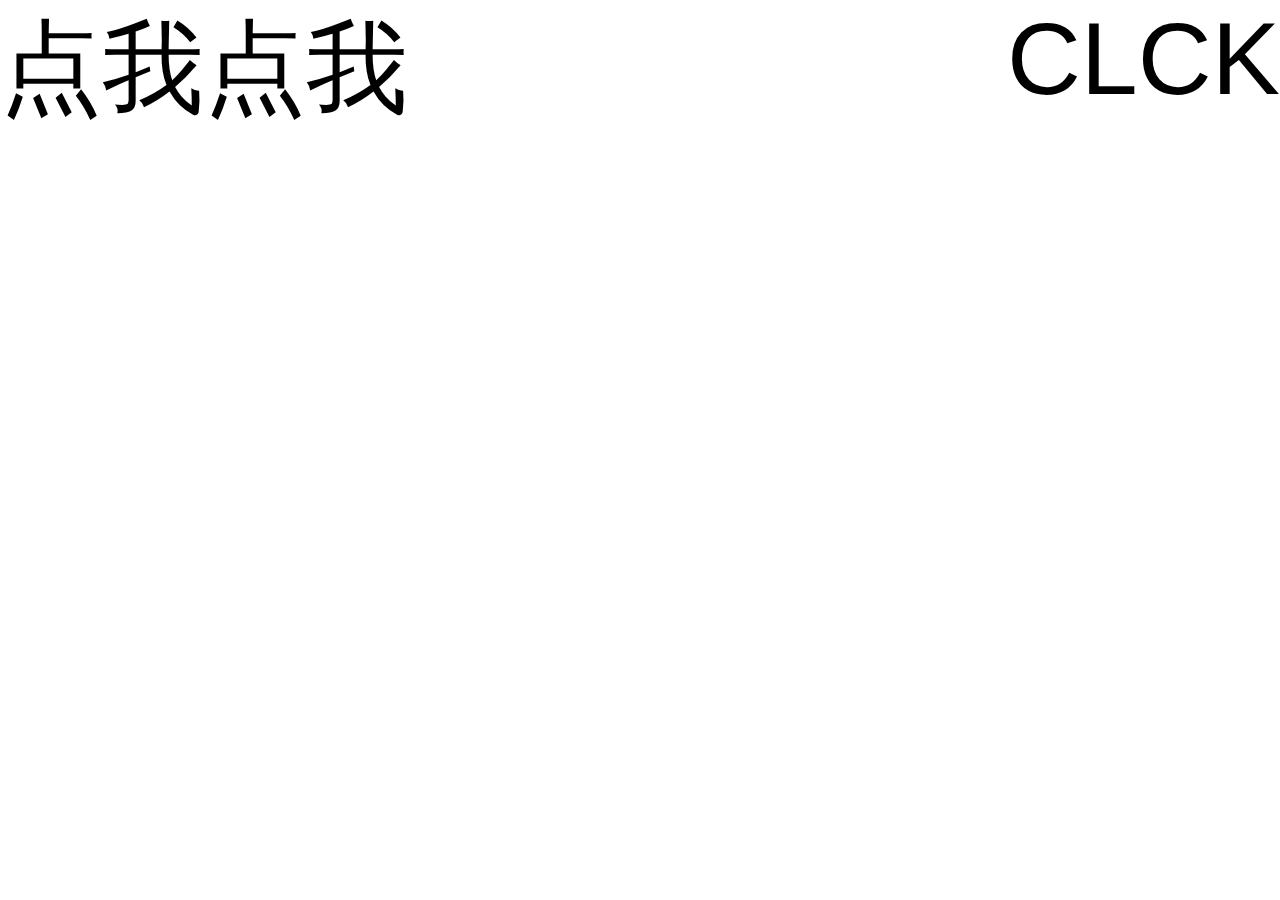
<file: 直播/wine/index.html>
<!DOCTYPE html>
<html lang="en">
<head>
    <meta charset="UTF-8">
    <meta name="viewport" content="width=device-width,initial-scale=1.0, maximum-scale=1.0,minimum-scale=1.0,user-scalable=no">
    <title>香槟</title>
    <link rel="stylesheet" type="text/css" href="style.css">
</head>
<body>

<a href="#" style="position: absolute; top:0; z-index: 1000;">点我点我</a>
<p style="position: absolute; top:0; z-index: 1000; right: 0;">CLCK</p>
    <div class="wine-animate-wrap hide">
        <div class="wine-animate wine-animateIn">
        </div>
    </div>
    <script src="rem.js"></script>
<script src="jquery-1.11.0.min.js">

</script>
<script>
    $(function(){
        $('a').click(function (){
            $('.wine-animate').removeClass('wine-animateIn').addClass('wine-animateIng');
        })
        $('p').click(function (){
            $('.wine-animate').removeClass('wine-animateIng').addClass('wine-animateOut');
        })
    })
</script>
</body>
</html>
</file>
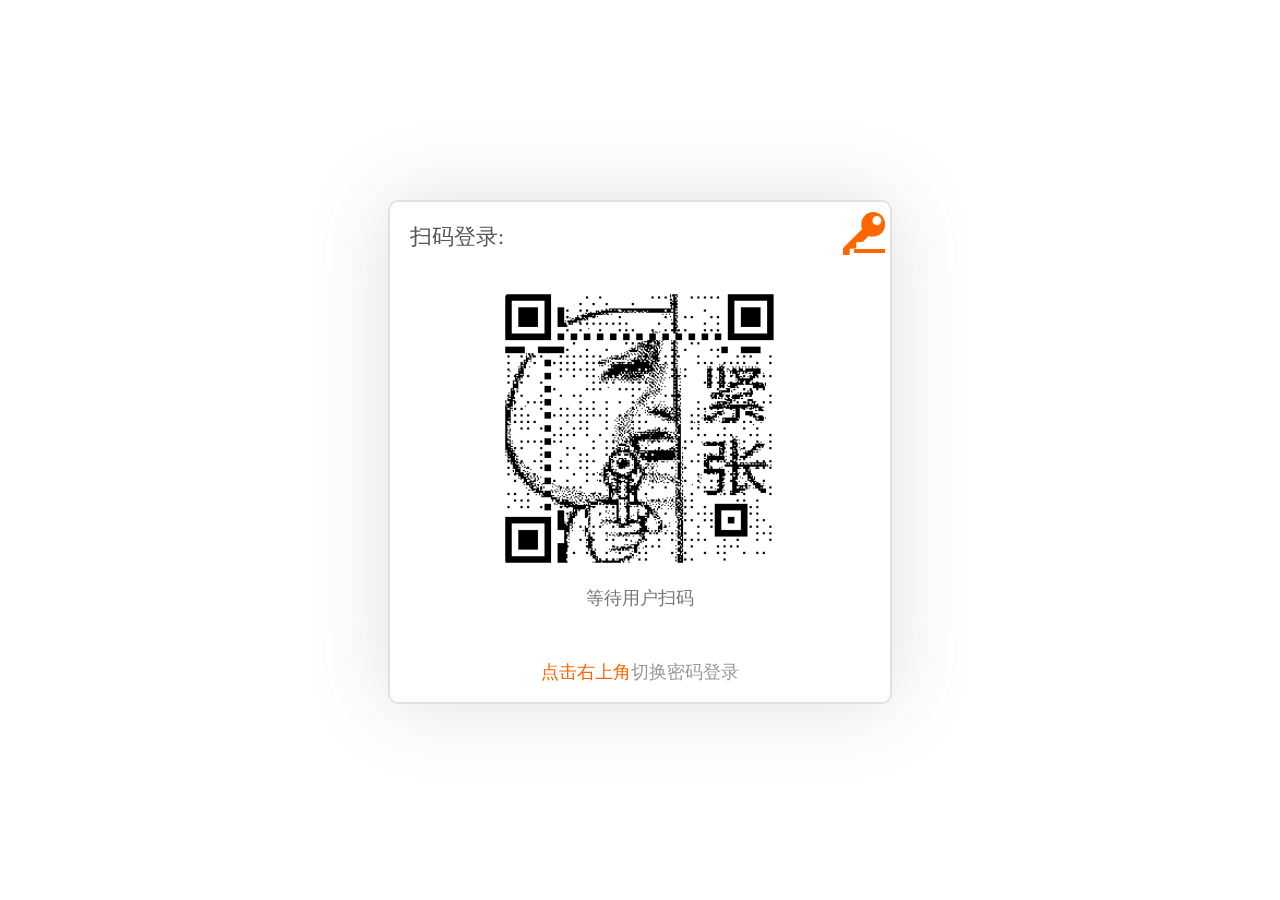
<file: 直播/sns/pc_login.html>
<!DOCTYPE html>
<html lang="en">
<head>
    <meta charset="UTF-8">
    <title>公屏登录</title>
    <link rel="stylesheet" type="text/css" href="css/pc-screen.css">
</head>
<body>
<div class="login-wrap scan-code-wrap">
    <div class="scan-code-login">
        <a href="javascript:void(0)" class="iconfont icon-iconfontcolor11"></a>
        <p>扫码登录:</p>
        <img src="images/er.png" alt="">
        <span class="tips">等待用户扫码</span>
        <p><span>点击右上角</span>切换密码登录</p>
    </div>
    <div class="password-login">
        <a href="javascript:void(0)" class="iconfont icon-erweima"></a>
        <p>密码登录:</p>
        <input type="password" placeholder="请输入密码……"/>
        <div class="alert alert-danger" role="alert">密码错误！</div>
        <button>登录</button>
        <p><span>点击右上角</span>切换扫码登录</p>
    </div>
</div>
<script src="js/jquery-1.11.0.min.js"></script>
<script>
    $(function(){
        var onOff=true;
        $('a.iconfont').click(function(e){
            e.preventDefault();
            if(onOff){
                $('.login-wrap').removeClass('scan-code-wrap').addClass('password-wrap');
                onOff=!onOff;
            }else {
                $('.login-wrap').removeClass('password-wrap').addClass('scan-code-wrap');
                onOff=!onOff;
            }
        })
    })
</script>
</body>
</html>
</file>
<file: 直播/wine/style.css>
html { -ms-text-size-adjust:100%; -webkit-text-size-adjust:100%; -webkit-user-select:none; user-select:none;}
body { border:0; }
html,body,ul,ol,img,p,input,button { margin:0; padding:0;}
html,body { width: 100%; height: 100%; font-size:100%; font-family:simsun,STSong, "Helvetica Neue", Helvetica, STHeiTi, sans-serif; overflow-y: scroll;}
img { display:block;}

input,textarea{ -webkit-user-select:text; -ms-user-select:text; user-select:text; -webkit-appearance:none;}
button { font-family: inherit; font-size: 100%; margin: 0; *font-family:"Helvetica Neue", Helvetica, Arial, sans-serif;}

ul, ol { list-style-type:none;}
/* Removes webkit border when the element is on focus */
a, a:active, a:focus, button, button:active, input, input:focus, select, select:focus, textarea, textarea:focus { outline:none; -webkit-tap-highlight-color:rgba(255, 255, 255, 0);}
a { text-decoration:none; color:#000;}
ol, ul {  padding-left:0; list-style:none;}

.wine-animate-wrap{ width: 100%; height: 100%; position: fixed; overflow: hidden; }
.wine-animate{ position: fixed; width: 100%; height: 40%; top: 30%; left: -100%;  background: url("images/wine6.png") no-repeat center;  -webkit-backface-visibility: hidden; -moz-backface-visibility: hidden; -ms-backface-visibility: hidden; backface-visibility: hidden; }
.wine-animateIn{  animation: wine-animateIn 2.5s; -webkit-animation: wine-animateIn 2.5s; animation-fill-mode: forwards; }
.wine-animateIng{  animation: wine-animateIng 1.5s infinite; -webkit-animation: wine-animateIng 1.5s infinite; }
.wine-animateOut{  animation: wine-animateOut 1s; -webkit-animation: wine-animateOut 1s; animation-fill-mode: forwards; }
@keyframes wine-animateIn{
 0%{ left: -100%; }
 17%{ left: 0; background: url("images/wine6.png") no-repeat center;  background-size: auto 100%; }
 19%{ background: url("images/wine7.png") no-repeat center;  background-size: auto 100%;  }
 21%{  background: url("images/wine14.png") no-repeat center;  background-size: auto 100%; }
 23%{ background: url("images/wine8.png") no-repeat center;  background-size: auto 100%;  }
 32%{ background: url("images/wine9.png") no-repeat center;  background-size: auto 100%;}
 42% {background: url("images/wine13.png") no-repeat center;  background-size: auto 100%; }
 46%{ background: url("images/wine10.png") no-repeat center;  background-size: auto 100%;}
 50%{ background: url("images/wine11.png") no-repeat center;  background-size: auto 100%;}
 54%{ background: url("images/wine12.png") no-repeat center;  background-size: auto 100%;}
 100%{ left: 0; background: url("images/wine12.png") no-repeat center;  background-size: auto 100%; }
 }
@keyframes wine-animateIng{
 0%{ left: 0; background: url("images/wine12.png") no-repeat center;  background-size: auto 100%; }
 100%{ left: 0; background: url("images/wine12.png") no-repeat center;  background-size: auto 100%; }
}
@keyframes wine-animateOut{
 0%{ opacity: 1; }
 100%{ opacity: 0; }
}

@-webkit-keyframes wine-animateIn{
 0%{ left: -100%; }
 17%{ left: 0; background: url("images/wine6.png") no-repeat center;  background-size: auto 100%; }
 19%{ background: url("images/wine7.png") no-repeat center;  background-size: auto 100%;  }
 21%{  background: url("images/wine14.png") no-repeat center;  background-size: auto 100%; }
 23%{ background: url("images/wine8.png") no-repeat center;  background-size: auto 100%;  }
 32%{ background: url("images/wine9.png") no-repeat center;  background-size: auto 100%;}
 42% {background: url("images/wine13.png") no-repeat center;  background-size: auto 100%; }
 46%{ background: url("images/wine10.png") no-repeat center;  background-size: auto 100%;}
 50%{ background: url("images/wine11.png") no-repeat center;  background-size: auto 100%;}
 54%{ background: url("images/wine12.png") no-repeat center;  background-size: auto 100%;}
 100%{ left: 0; background: url("images/wine12.png") no-repeat center;  background-size: auto 100%; }
}
@-webkit-keyframes wine-animateIng{
 0%{ left: 0; background: url("images/wine12.png") no-repeat center;  background-size: auto 100%; }
 100%{ left: 0; background: url("images/wine12.png") no-repeat center;  background-size: auto 100%; }
}
@-webkit-keyframes wine-animateOut{
 0%{ opacity: 1; }
 100%{ opacity: 0; }
}

@media screen and (min-width: 1024px){
    .wine-animate{ height: 60%; top: 20%; }
}
</file>
<file: 直播/sns/css/pc-screen.css>
@import "../font/iconfont.css";
/*reset*/
html, body{ width:100%; height:100%; font-family: Microsoft YaHei; }
body, p, ul{ margin:0; padding:0; }
.hide{ display:none; }
/*定义滚动条高宽及背景 高宽分别对应横竖滚动条的尺寸*/
::-webkit-scrollbar{
width:5px;
background-color:#f5f5f5;
}
/*定义滚动条轨道 内阴影+圆角*/
::-webkit-scrollbar-track{
-webkit-box-shadow:inset 0 0 6px rgba(0, 0, 0, 0.3);
border-radius:10px;
background-color:#f5f5f5;
}
/*定义滑块 内阴影+圆角*/
::-webkit-scrollbar-thumb{
border-radius:3px;
-webkit-box-shadow:inset 0 0 6px rgba(0, 0, 0, .3);
background-color:#555;
}
/*container*/
.pc-container{ background:#282828; width:100%; height:100%; position:relative; font-size:0; }
.pc-user-num{ position:fixed; left:10px; top:10px; font-size:26px; display:block; background:rgba(248, 203, 0, 0.5); color:#fff; border-radius:20px/50%; width:200px; height:40px; line-height:40px; text-align:center; overflow:hidden; text-overflow:ellipsis; white-space:nowrap; z-index:20; }
div.easy-background-wrap:nth-of-type(3){ height:100%; }
.pc-container .horn{ position:fixed; min-height:2rem; max-height:2.5rem; border:3px solid #ccc; top:.3rem; left:.37rem; padding:.1rem; box-sizing:border-box; width:68%; z-index:30; border-radius:10px; animation:horn-border 3s infinite; -webkit-animation:horn-border 3s infinite; }
.pc-container .horn div:nth-of-type(5){ position:static; }
.pc-container .horn img{ position:absolute; top:-.3rem; left:-.3rem; border:4px solid #f8cb00; width:.8rem; height:.8rem; border-radius:50%; animation:horn-border 1s infinite; -webkit-animation:horn-border 1s infinite; }
.pc-container .horn .horn-name{ position:relative; display:block; font-size:.3rem; color:#f8cb00; margin-left:.6rem; z-index:1; }
.pc-container .horn .horn-text{ position:relative; min-height:1.1rem; max-height:1.65rem; overflow:hidden; font-size:.4rem; color:#fff; margin-left:.6rem; word-break:break-all; background-image:-webkit-linear-gradient(left, #147b96, #e6d205 25%, #147b96 50%, #e6d205 75%, #147b96); -webkit-text-fill-color:transparent; -webkit-background-clip:text; -webkit-background-size:200% 100%; animation:sg-text-shadow 2s infinite linear; -webkit-animation:sg-text-shadow 2s infinite linear; z-index:2; }
.pc-container .horn .horn-time{ font-size:.2rem; position:absolute; top:.1rem; right:.1rem; color:#fff; z-index:3; }
.pc-container .horn .icon-bullhorn{ position:absolute; bottom:.15rem; left:.2rem; font-size:.3rem; color:#fff; transform:rotate(-10deg); z-index:4; }
.pc-container .horn canvas{ border-radius:10px; }
.pc-container .horn .easy-background{ border-radius:10px; }
#canvas{ position:absolute; top:0; left:0; height:100%; width:100%; z-index:0; }
.chat-content{ display:inline-block; width:75%; height:100%; }
.rank-title{ font-size:.5rem; color:#f8cb00; text-align:center; }
.rank-title span{ display:block; margin:0 auto; }
.rank-title span:nth-of-type(2){ display:block; margin:0 auto; font-size:.2rem; margin-top:-.2rem; }
.chat-content .page{ background:transparent; }
.chat-content .messages-content{ background:transparent; font-size:0; padding-top:.2rem; }
.chat-content .messages-content .message{ margin-top:-.3rem; }
.chat-content .messages-content .message:first-of-type{ margin-top:0; }
.chat-content .messages-content .message-text{ font-size:.3rem; margin-left:.8rem; }
.chat-content .messages-content .message-avatar{ width:.8rem; height:.8rem; top:-.6rem; }
.chat-content .messages-content .message-name{ margin-left:.95rem; font-size:.3rem; }
.rank-content{ position:absolute; background:transparent; box-sizing:border-box; right:0; top:0; width:25%; min-width:330px; float:left; height:100%; overflow-y:auto; overflow-x:hidden; }
.rank-content .top1{ font-size:0; padding-top:.3rem; position:relative; }
.rank-content .top1 > img{ border-radius:50%; display:block; width:30%; margin:0 auto; border:2px solid #f4c22a; }
.rank-content .top1:before{ content:""; display:inline-block; position:absolute; width:.6rem; height:.35rem; background:url("../images/crown.png") no-repeat center; top:0; left:0; right:0; background-size:100% 100%; margin:0 auto; }
.rank-content .top1 p{ text-align:center; margin:5px 0; }
.rank-content .top1 p .pc-trophy{ display:inline-block; margin-right:.03rem; vertical-align:middle; width:.35rem; height:.35rem; font-size:.18rem; text-align:center; line-height:.35rem; background:#f8cb00; color:#000; border-radius:50%; }
.rank-content .top1 p span{ display:inline-block; margin-right:.3rem; vertical-align:middle; font-size:.22rem; color:#f8cb00; max-width:70%; overflow:hidden; text-overflow:ellipsis; white-space:nowrap; }
.rank-content .top1 > span{ display:block; font-size:.15rem; text-align:center; color:#fff; }
.rank-content ul{ overflow-y:hidden; height:80%; }
.rank-content ul li:not(.top1){ width:90%; margin-top:15px; margin-left:10%; }
.rank-content ul li:not(.top1) > i{ display:inline-block; font-style:normal; font-size:.15rem; vertical-align:middle; background:#f8cb00; text-align:center; width:.23rem; height:.23rem; border-radius:50%; line-height:.23rem; color:#000; }
.rank-content ul li:not(.top1) > span:first-of-type{ display:inline-block; margin:0 10px 0 20px; vertical-align:middle; border-radius:50%; width:.5rem; height:.5rem; overflow:hidden; }
.rank-content ul li:not(.top1) > span:first-of-type img{ width:100%; }
.rank-content ul li:not(.top1) > span:nth-of-type(2){ display:inline-block; vertical-align:middle; width:55%; min-width:50px; }
.rank-content ul li:not(.top1) > span:nth-of-type(2) .pc-name{ display:block; font-size:.2rem; width:100%; color:#f8cb00; overflow:hidden; text-overflow:ellipsis; white-space:nowrap; }
.rank-content ul li:not(.top1) > span:nth-of-type(2) .pc-num{ display:block; font-size:.15rem; color:#fff; width:100%; overflow:hidden; text-overflow:ellipsis; white-space:nowrap; }
.rank-content ul li:nth-of-type(2) > span:first-of-type{ border:2px solid #c0c0c0; }
.rank-content ul li:nth-of-type(3) > span:first-of-type{ border:2px solid #527f76; }
.icon-erweima, .icon-kaiguan, .icon-tuichu{ display:block; background:#fff; color:#000; width:50px; height:50px; position:absolute; bottom:50px; font-size:26px; line-height:50px; text-align:center; border-radius:50%; }
.icon-erweima{ right:90px; }
.icon-kaiguan{ right:30px; }
.icon-tuichu{ right:150px; }
.code-popup{ position:fixed; top:0; left:0; bottom:0; right:0; width:100%; height:100%; background:rgba(0, 0, 0, 0.5); z-index:30; }
.code-popup-wrap{ width:3rem; height:3rem; position:absolute; top:50%; left:0; right:0; border-radius:10px; text-align:center; background:#fff; margin:-1.5rem auto 0 auto; padding:.2rem; box-sizing:border-box; overflow:hidden; }
.code-popup-wrap img{ display:inline-block; width:80%; }
.code-popup-wrap p{ font-size:.15rem; }
.bounceindown{ animation:bounceInDown .5s; }
@-webkit-keyframes bounceInDown{
0%, 100%, 60%, 75%, 90%{ -webkit-transition-timing-function:cubic-bezier(0.215, .61, .355, 1); transition-timing-function:cubic-bezier(0.215, .61, .355, 1) }
0%{ opacity:0; -webkit-transform:translate3d(0, -3000px, 0); transform:translate3d(0, -3000px, 0) }
45%{ opacity:1; -webkit-transform:translate3d(0, 25px, 0); transform:translate3d(0, 25px, 0) }
60%{ -webkit-transform:translate3d(0, -15px, 0); transform:translate3d(0, -10px, 0) }
75%{ -webkit-transform:translate3d(0, 10px, 0); transform:translate3d(0, 10px, 0) }
90%{ -webkit-transform:translate3d(0, -5px, 0); transform:translate3d(0, -5px, 0) }
100%{ -webkit-transform:none; transform:none }
}
.close-animate-out{ animation:fadeout 1s; -webkit-animation-fill-mode:forwards; }
.close-animate-in{ animation:fadein 1s; -webkit-animation-fill-mode:forwards; }

@keyframes fadeout{
0%{ opacity:1; }
100%{ opacity:0; }
}

@keyframes fadein{
0%{ opacity:0; }
100%{ opacity:1; }
}
/*.gift-classify{ position: fixed; bottom: 30%; !*left: -100%; *! padding: .09rem .5rem .09rem 1.5rem; background: rgba(0,0,0,0.6); border-radius: .5rem/50%; font-size: .2rem; !*animation: gc-animate 4s 1s;*! z-index: 100; }
.gift-classify > img:first-of-type{ width: .7rem; height: .7rem; left: 0; top: 0; border-radius: 50%; border: 2px solid #f8cb00; position: absolute }
.gift-classify .g-name{ color: #FFF; display: block; max-width: 4.5rem; text-overflow: ellipsis; overflow: hidden; white-space: nowrap; margin-left: -.6rem; }
.gift-classify .g-num{ color: #f8cb00; display: block; margin-left: -.6rem; }
.gift-classify > div img{ display: inline-block; vertical-align: middle; }
.gift-classify .g-candy{ position: absolute; right: -.8rem; bottom: 0; }
.gift-classify .g-candy img{ width: .8rem; }
.gift-classify .g-cucumber{ position: absolute; right: -.6rem; bottom: -20%; }
.gift-classify .g-cucumber img{ width: .6rem;  transform: rotate(15deg); }
.gift-classify .g-car{ position: absolute; right: -1rem; bottom: 0; }
.gift-classify .g-car img{ width: 1.2rem; }
.gift-classify .g-doll{ position: absolute; right: -.9rem; bottom: -10%; }
.gift-classify .g-doll img{ width: 1rem; }
.gift-classify .g-flower{ position: absolute; right: -1rem; bottom: -10%; }
.gift-classify .g-flower img{ width: 1rem; }
.gift-classify .g-rocket{ position: absolute; right: -.8rem; bottom: 0; }
.gift-classify .g-rocket img{ width: .8rem; }
.gift-classify .g-ship{ position: absolute; right: -.9rem; bottom: 10%; }
.gift-classify .g-ship img{ width: 1rem; }
.gift-classify .g-wine{ position: absolute; right: -.5rem; bottom: -20%; }
.gift-classify .g-wine img{ width: .5rem; transform: rotate(15deg); }
.gift-classify strong{ display:inline-block; font-size: .4rem; font-weight: normal; color: #f8cb00; vertical-align: middle; }
@keyframes gc-animate{
0%{ left: -100%; }
8%{ left: .3rem;}
11%{ transform: scale(1); }
15%{ left: .3rem; transform: scale(1.2); }
19%{ transform: scale(1); }
95%{ left: .3rem; }
100%{ left: -100%; }
}*/
.chat-content .message{ position:relative; }
.chat-content .message > div img{ display:inline-block; vertical-align:middle; }
.chat-content .message .message-name{ display:block; position:absolute; top:.1rem; color:#f8cb00; margin-left:1.1rem; max-width:4rem; overflow:hidden; white-space:nowrap; text-overflow:ellipsis; z-index:1; }
.chat-content .message .message-avatar{ top:-.62rem; }
.chat-content .message .message-text{ display:block; color:#fff; width:5rem; background:rgba(0, 0, 0, 0.5); margin-left:.9rem; padding:.6rem .5rem .1rem .2rem; }
.chat-content .gift-chat-message .message-text{ background:rgba(200, 20, 20, 0.5); }
.chat-content .gift-chat-message .g-candy{ position:absolute; right:-.8rem; top:0; }
.chat-content .gift-chat-message .g-candy img{ width:.8rem; }
.chat-content .gift-chat-message .g-cucumber{ position:absolute; right:-.6rem; top:0; }
.chat-content .gift-chat-message .g-cucumber img{ width:.6rem; transform:rotate(15deg); }
.chat-content .gift-chat-message .g-car{ position:absolute; right:-1.2rem; top:.2rem; }
.chat-content .gift-chat-message .g-car img{ width:1.4rem; transform:rotate(-5deg); }
.chat-content .gift-chat-message .g-dolls{ position:absolute; right:-.8rem; top:0; }
.chat-content .gift-chat-message .g-dolls img{ width:.8rem; }
.chat-content .gift-chat-message .g-flower{ position:absolute; right:-.85rem; top:.1rem; }
.chat-content .gift-chat-message .g-flower img{ width:.8rem; }
.chat-content .gift-chat-message .g-rocket{ position:absolute; right:-.8rem; top:0; }
.chat-content .gift-chat-message .g-rocket img{ width:.75rem; }
.chat-content .gift-chat-message .g-ship{ position:absolute; right:-.9rem; top:0; }
.chat-content .gift-chat-message .g-ship img{ width:1rem; }
.chat-content .gift-chat-message .g-wine{ position:absolute; right:-1.2rem; top:0; }
.chat-content .gift-chat-message .g-wine img{ width:1.5rem; transform:rotate(15deg); }
.chat-content .gift-chat-message .g-coin{ position:absolute; right:-.9rem; top:0; }
.chat-content .gift-chat-message .g-coin img{ width:1rem; }
.chat-content .gift-chat-message .g-plane{ position:absolute; right:-1rem; top:0; }
.chat-content .gift-chat-message .g-plane img{ width:1.5rem; }
.chat-content .gift-chat-message .g-ttq{ position:absolute; right:-.9rem; top:0; }
.chat-content .gift-chat-message .g-ttq img{ width:1rem; }
.chat-content .gift-chat-message strong{ display:inline-block; margin-left:.1rem; font-size:.4rem; font-weight:normal; color:#f8cb00; vertical-align:middle; }
.sender, .gainer{ width:100%; position:fixed; }
.sender{ bottom:.8rem; left:-100%; animation:sender-animate 3s 2s; -webkit-animation:sender-animate 4s 1s; animation-fill-mode:forwards; z-index:100; }
.gainer{ bottom:.12rem; left:100%; animation:gainer-animate 3s 2s; -webkit-animation:gainer-animate 4s 1s; animation-fill-mode:forwards; z-index:200; }
.sender img, .gainer img{ width:.7rem; height:.7rem; border-radius:50%; display:inline-block; vertical-align:middle; border:.025rem solid #1affff; box-shadow:1px 1px 10px #000; animation:sg-img-shadow 2s infinite; -webkit-animation:sg-img-shadow 2s infinite; }
.sender p, .gainer p{ width:50%; background:rgba(0, 0, 0, 0.8); display:inline-block; vertical-align:middle; border-radius:.1rem; padding:0 .1rem; }
.sender p .sender-name, .gainer p .gainer-name{ color:#f8cb00; display:block; max-width:100%; width:100%; overflow:hidden; white-space:nowrap; text-overflow:ellipsis; padding:.03rem 0; font-size:.3rem; color:#f8cb00; word-break:break-all; background-image:-webkit-linear-gradient(left, #147b96, #e6d205 25%, #147b96 50%, #e6d205 75%, #147b96); -webkit-text-fill-color:transparent; -webkit-background-clip:text; -webkit-background-size:200% 100%; animation:sg-text-shadow 2s infinite linear; -webkit-animation:sg-text-shadow 2s infinite linear; }
.sender p .sender-name{ text-align:left; }
.gainer p .gainer-name{ text-align:right; }
.song-word{ font-size:.35rem; padding:.05rem; color:#ff6600; position:absolute; bottom:.6rem; text-align:center; width:100%; width:.4rem; height:.4rem; line-height:.4rem; margin:0 auto; left:0; right:0; background:rgba(190, 190, 190, 0.8); border-radius:50%; opacity:0; animation:song-animate 4s 1s; -webkit-animation:song-animate 4s 1s; animation-fill-mode:forwards; z-index:300; }
@keyframes horn-border{
0%{
border-color:#00bcd4;
box-shadow:0 0 20px #00bcd4;
}
25%{
border-color:#00d449;
box-shadow:0 0 20px #00d449;
}
50%{
border-color:#e254ef;
box-shadow:0 0 20px #e254ef;
}
75%{
border-color:chocolate;
box-shadow:0 0 20px chocolate; }
100%{
border-color:#03a9f4;
box-shadow:0 0 20px #03a9f4;
}
}
@-webkit-keyframes horn-border{
0%{
border-color:#00bcd4;
box-shadow:0 0 20px #00bcd4;
}
25%{
border-color:#00d449;
box-shadow:0 0 20px #00d449;
}
50%{
border-color:#e254ef;
box-shadow:0 0 20px #e254ef;
}
75%{
border-color:chocolate;
box-shadow:0 0 20px chocolate; }
100%{
border-color:#03a9f4;
box-shadow:0 0 20px #03a9f4;
}
}
@keyframes sender-animate{
0%{ transform:tanslate(0); }
15%{ transform:translate(111%); }
100%{ transform:translate(111%); }
}
@-webkit-keyframes sender-animate{
0%{ transform:tanslate(0); }
15%{ transform:translate(111%); }
100%{ transform:translate(111%); }
}
@keyframes gainer-animate{
0%{ transform:tanslate(0); }
15%{ transform:translate(-72%); }
100%{ transform:translate(-72%); }
}
@-webkit-keyframes gainer-animate{
0%{ transform:tanslate(0); }
15%{ transform:translate(-72%); }
100%{ transform:translate(-72%); }
}
@keyframes song-animate{
0%{ opacity:0; }
15%{ opacity:1; transform:scale(1); }
25%{ transform:scale(1.5); }
35%{ transform:scale(1); }
45%{ transform:rotate(15deg); }
50%{ transform:rotate(-15deg); }
55%{ transform:rotate(12deg); }
65%{ transform:rotate(-12deg); }
70%{ transform:rotate(0deg); }
100%{ opacity:1; }
}
@-webkit-keyframes song-animate{
0%{ opacity:0; }
15%{ opacity:1; transform:scale(1); }
25%{ transform:scale(1.5); }
35%{ transform:scale(1); }
45%{ transform:rotate(15deg); }
50%{ transform:rotate(-15deg); }
55%{ transform:rotate(12deg); }
65%{ transform:rotate(-12deg); }
70%{ transform:rotate(0deg); }
100%{ opacity:1; }
}
@keyframes sg-img-shadow{
0%{
box-shadow:inset -1px 1px 3px 2px #444444, inset 1px -1px 3px 2px #222222, 0 0 0px 0 #b2ff1a;
}
50%{
box-shadow:inset -1px 1px 3px 2px #444444, inset 1px -1px 3px 2px #222222, 0 0 20px 0 #1affff;
}
100%{
box-shadow:inset -1px 1px 3px 2px #444444, inset 1px -1px 3px 2px #222222, 0 0 0px 0 #b2ff1a;
}
}
@-webkit-keyframes sg-img-shadow{
0%{
box-shadow:inset -1px 1px 3px 2px #444444, inset 1px -1px 3px 2px #222222, 0 0 0px 0 #b2ff1a;
}
50%{
box-shadow:inset -1px 1px 3px 2px #444444, inset 1px -1px 3px 2px #222222, 0 0 20px 0 #1affff;
}
100%{
box-shadow:inset -1px 1px 3px 2px #444444, inset 1px -1px 3px 2px #222222, 0 0 0px 0 #b2ff1a;
}
}/*
@keyframes sg-text-shadow{
0%{
border-color:#00bcd4;
}
25%{
border-color:#00d449;
}
50%{
border-color:#e254ef;
}
75%{
border-color:chocolate; }
100%{
border-color:#03a9f4;
}
}*/
@-webkit-keyframes sg-text-shadow{
0%{ text-shadow:0 0 10px #fbc800; background-position:0 0; }
100%{ text-shadow:0 0 20px #b2ff1a; background-position:-100% 0; }
}
@keyframes sg-text-shadow{
0%{ text-shadow:0 0 20px #fbc800; background-position:0 0; }
100%{ text-shadow:0 0 30px #b2ff1a; background-position:-100% 0; }
}
/*公屏登录*/
.login-wrap{ width:500px; height:500px; background:rgba(255, 255, 255, 0.8); overflow:hidden; position:fixed; animation:login-bounceInLeft 1s; box-shadow:0 0 80px rgba(99, 99, 99, 0.2); top:50%; left:0; right:0; margin:-250px auto auto auto; border:2px solid #e1e1e1; border-radius:10px; }
@-webkit-keyframes login-bounceInLeft{
0%, 100%, 60%, 75%, 90%{ -webkit-transition-timing-function:cubic-bezier(0.215, .61, .355, 1); transition-timing-function:cubic-bezier(0.215, .61, .355, 1) }
0%{ opacity:0; -webkit-transform:translate3d(-3000px, 0, 0); transform:translate3d(-3000px, 0, 0) }
60%{ opacity:1; -webkit-transform:translate3d(25px, 0, 0); transform:translate3d(25px, 0, 0) }
75%{ -webkit-transform:translate3d(-10px, 0, 0); transform:translate3d(-10px, 0, 0) }
90%{ -webkit-transform:translate3d(5px, 0, 0); transform:translate3d(5px, 0, 0) }
100%{ -webkit-transform:none; transform:none }
}
.scan-code-wrap .scan-code-login, .password-wrap .password-login{ display:block; }
.scan-code-wrap .password-login, .password-wrap .scan-code-login{ display:none !important; }
.scan-code-login{ width:100%; height:100%; }
.scan-code-login a, .password-login a{ display:block; font-size:42px; padding:5px; color:#ff6600; position:absolute; right:0; top:0; }
.scan-code-login p:first-of-type, .password-login p:first-of-type{ color:#555; font-size:22px; padding:20px; }
.scan-code-login img{ display:block; width:55%; margin:20px auto 0 auto; border-radius:10px; }
.scan-code-login .tips{ display:block; text-align:center; font-size:18px; color:#777; margin-top:20px; }
.scan-code-login p:nth-of-type(2), .password-login p:nth-of-type(2){ padding:20px; text-align:center; font-size:18px; margin-top:30px; color:#999; }
.scan-code-login p span, .password-login p span{ color:#ff6600; }
.password-login input[type="password"]{ display:block; width:60%; height:50px; font-size:22px; border:1px solid #888; border-radius:5px; background:transparent; margin:100px auto 0 auto; outline:none; padding-left:10px; box-sizing:content-box; }
.password-login input[type="password"]:focus{ border-color:#66afe9; outline:0; -webkit-box-shadow:inset 0 1px 1px rgba(0, 0, 0, .075), 0 0 8px rgba(102, 175, 233, .6); box-shadow:inset 0 1px 1px rgba(0, 0, 0, .075), 0 0 8px rgba(102, 175, 233, .6); }
.password-login button{ display:block; width:30%; height:40px; cursor:pointer; margin:60px auto 0 auto; border:none; color:#fff; font-size:20px; border-radius:10px; outline:none; background:-webkit-gradient(linear, left top, left bottom, from(#faa51a), to(#f47a20)); }
.password-login button:active{ background:-webkit-gradient(linear, left top, left bottom, from(#f47a20), to(#faa51a)); background:-moz-linear-gradient(top, #f47a20, #faa51a); }
.password-login p:nth-of-type(2){ margin-top:73px; }
.password-login .alert-danger{ display:block; color:rgba(255, 0, 0, 0.7); text-align:center; margin-top:20px; }
.pc-num *{ display:inline-block; vertical-align:middle; }
.pc-num i{ font-style:normal; }
.pc-num img{ width:.2rem; margin-right:.02rem; }

/*红包界面*/
.blackpacket img{ width: 100%; }
.blackpacket{ position:fixed; top:0; z-index:1000; }
.blackpacket-wrap{ position: fixed; top: 0; width: 100%; height: 100%; background: rgba(28,28,28,0.8);   z-index:1002; }
.in-blackpacket-wrap{ position:absolute; width:4.5rem; height: 90%; margin:auto; left:0%; right:0; bottom:0; top: 0; animation: in-blackpacket-wrap .8s; -webkit-animation: in-blackpacket-wrap .8s; animation-fill-mode: forwards;}
.in-blackpacket-wrap .blackpacket-user{ width:100%; text-align: center; }
.in-blackpacket-wrap .blackpacket-user img{ width:.6rem; height:.6rem; border-radius:50%; display:inline-block; vertical-align:middle; }
.in-blackpacket-wrap .blackpacket-user p{ display:inline-block; max-width:75%; text-overflow: ellipsis; overflow: hidden; white-space: nowrap; vertical-align:middle; box-sizing: border-box; font-size:.25rem; color: #f8cb00; padding:.05rem; border-radius:.05rem; }
.in-blackpacket-wrap .img-wrap{ position:relative;text-align:center; width: 50%; height: 60%; border-radius: .2rem; background: url("../images/blackpacket/pc_blackpacket.png") top no-repeat; background-size: 100%; box-sizing: border-box; margin: .1rem auto; }
.in-blackpacket-wrap .img-wrap p{ position:absolute; color: #ecbe76; width: 90%; left:0; right:0; top:.15rem; margin:0 auto; font-size:.2rem; font-weight: bold;  -webkit-text-stroke: 2px #000; text-align:center; text-overflow: ellipsis; overflow: hidden; white-space: nowrap; }
.surplus-time .blackpacket-num,.surplus-time .blackpacket-time{ font-size: .25rem; text-align: center; color: #ecbe76; letter-spacing: 5px; font-weight: bold; background-image:-webkit-linear-gradient(left, #ecbe76, #555 25%, #ecbe76 50%, #555 75%, #ecbe76);  -webkit-text-stroke: 2px #000; -webkit-text-fill-color:transparent; -webkit-background-clip:text; -webkit-background-size:200% 100%; animation: blackpacket-text 2s linear infinite; -webkit-animation: blackpacket-text 2s linear infinite; }
.surplus-time .blackpacket-num span,.surplus-time .blackpacket-time span{ display: inline-block; font-size: .35rem; -webkit-text-fill-color: #ecbe76;  margin: 0 10px; }
.text-effect{  animation: gift-num-animate 1s infinite; -webkit-animation: gift-num-animate 1s infinite; }
@keyframes blackpacket-text{
0%{  background-position:0 0; }
100%{  background-position:-100% 0; }
}
@-webkit-keyframes blackpacket-text{
 0%{  background-position:0 0; }
 100%{  background-position:-100% 0; }
}
@keyframes in-blackpacket-wrap{
0%,100%,60%,75%,90%{-webkit-transition-timing-function:cubic-bezier(0.215,.61,.355,1);transition-timing-function:cubic-bezier(0.215,.61,.355,1)}0%{opacity:0;-webkit-transform:translate3d(0,-3000px,0);transform:translate3d(0,-3000px,0)}60%{opacity:1;-webkit-transform:translate3d(0,25px,0);transform:translate3d(0,25px,0)}75%{-webkit-transform:translate3d(0,-10px,0);transform:translate3d(0,-10px,0)}90%{-webkit-transform:translate3d(0,5px,0);transform:translate3d(0,5px,0)}100%{-webkit-transform:none;transform:none}
}
@-webkit-keyframes in-blackpacket-wrap{
0%,100%,60%,75%,90%{-webkit-transition-timing-function:cubic-bezier(0.215,.61,.355,1);transition-timing-function:cubic-bezier(0.215,.61,.355,1)}0%{opacity:0;-webkit-transform:translate3d(0,-3000px,0);transform:translate3d(0,-3000px,0)}60%{opacity:1;-webkit-transform:translate3d(0,25px,0);transform:translate3d(0,25px,0)}75%{-webkit-transform:translate3d(0,-10px,0);transform:translate3d(0,-10px,0)}90%{-webkit-transform:translate3d(0,5px,0);transform:translate3d(0,5px,0)}100%{-webkit-transform:none;transform:none}
}
</file>
